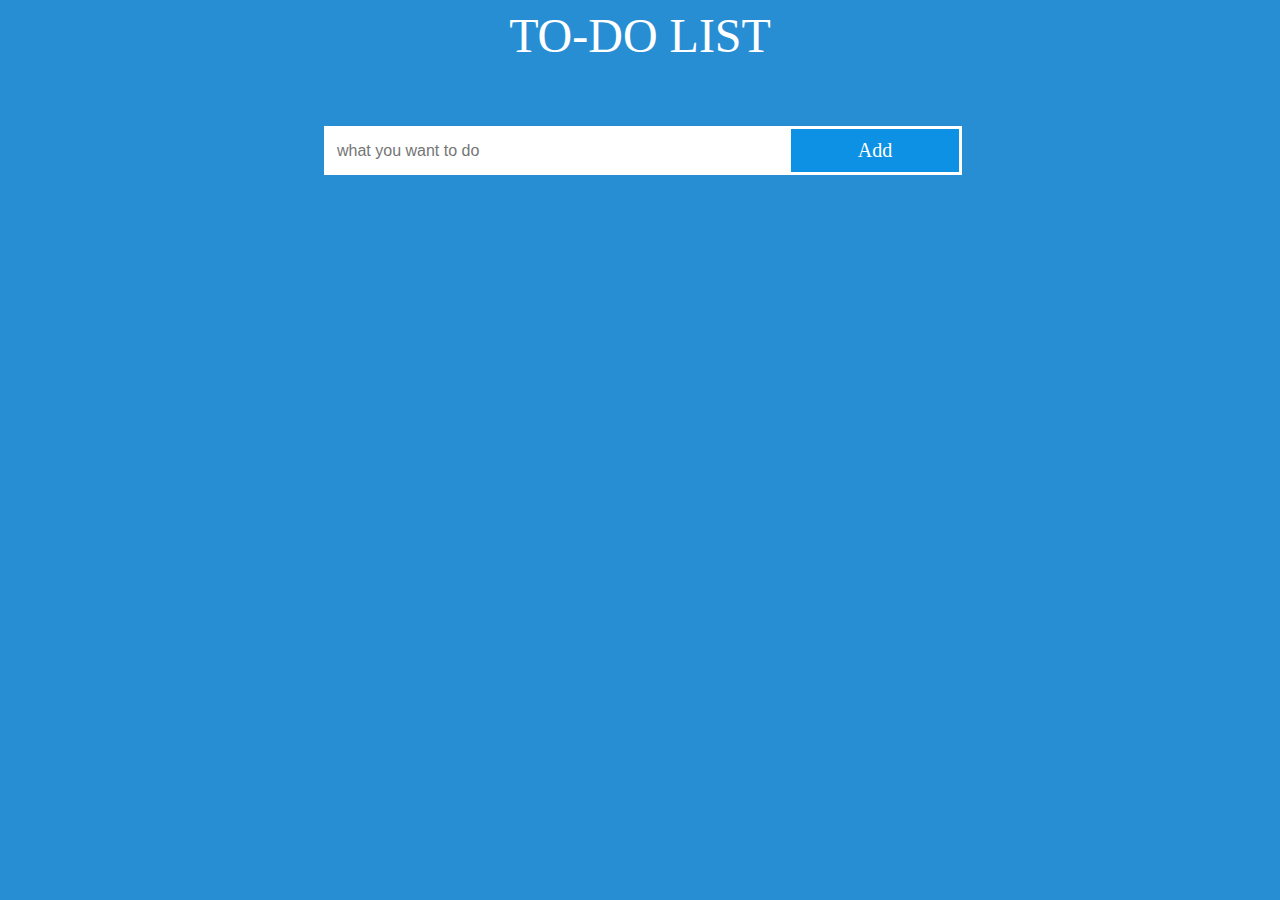
<file: index.html>
<!DOCTYPE html>
<html lang="en">
<head>
    <meta charset="UTF-8">
    <meta http-equiv="X-UA-Compatible" content="IE=edge">
    <meta name="viewport" content="width=device-width, initial-scale=1.0">
    <link href="style.css" rel="stylesheet"> 
    <title>TO-DO</title>
</head>
<body>
    <header>
        <div>
            TO-DO LIST
        </div>
    </header>
    <section class="add-area">
        <div>
            <form id="todoform">
                <input type="text" placeholder="what you want to do" id="myInput">
                <span onclick="newElement()" class="addBtn">Add</span>
            </form>
        </div>
    </section>
    <section>
    <div>
        <ul id="myUL">
        </ul>
    </div>
    </section>
 
</body>
<script src="index.js"></script>
</html>
</file>
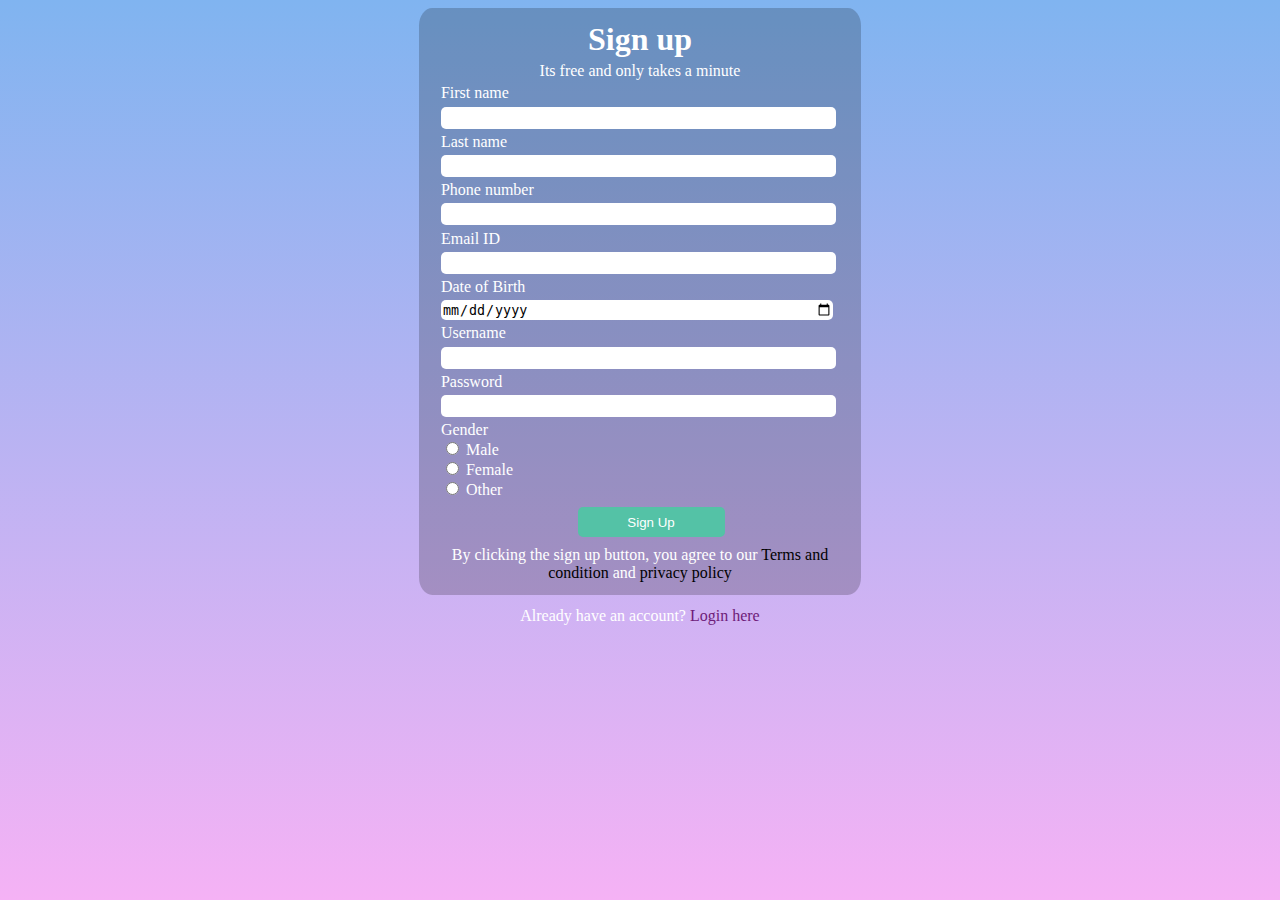
<file: Task 2/index.html>
<!DOCTYPE html>

<html id="full" lang="en">

<head>

    <meta charset="utf-8">

    <meta name="viewport" content="width=device-width, initial-scale=1">

    <title> Form </title>


</head>
<!-- CSS -->
<link rel="stylesheet" href="Form.css">

<body>
    <div class="container">
        <div class="new">
            <h1>Sign up</h1>
            <p id="top">Its free and only takes a minute</p>
        </div>
        <form>
            <label for="fname">First name</label><br>
            <input type="text" id="fname" name="fname" class="half"><br>

            <label for="lname">Last name</label><br>
            <input type="text" id="lname" name="lname" class="half"><br>

            <label for="num">Phone number</label><br>
            <input type="text" id="num" name="num" class="half"><br>

            <label for="email">Email ID</label><br>
            <input type="text" id="email" name="email" class="half"><br>

            <label for="birth">Date of Birth</label><br>
            <input type="date" id="birth" name="birth" class="half"><br>

            <label for="uname">Username</label><br>
            <input type="text" id="uname" name="uname" class="half"><br>

            <label for="pass">Password</label><br>
            <input type="password" id="pass" name="pass" class="half"><br> Gender
            <br>
            <input type="radio" id="male" name="gender" value="male">
            <label for="male" name="gender">Male</label><br>

            <input type="radio" id="female" name="gender" value="female">
            <label for="female">Female</label><br>

            <input type="radio" id="other" name="gender" value="other">
            <label for="other" name="gender">Other</label><br>

            <div id="final">
                <input type="submit" value="Sign Up" id="but">
            </div>
        </form>

        <p id="con">By clicking the sign up button, you agree to our <a href=""> Terms and condition</a> and <a href="">privacy policy</a></p>
    </div>
    <div id="last"> Already have an account? <a href="" id="login">Login here</a></div>

</body>

</html>
</file>
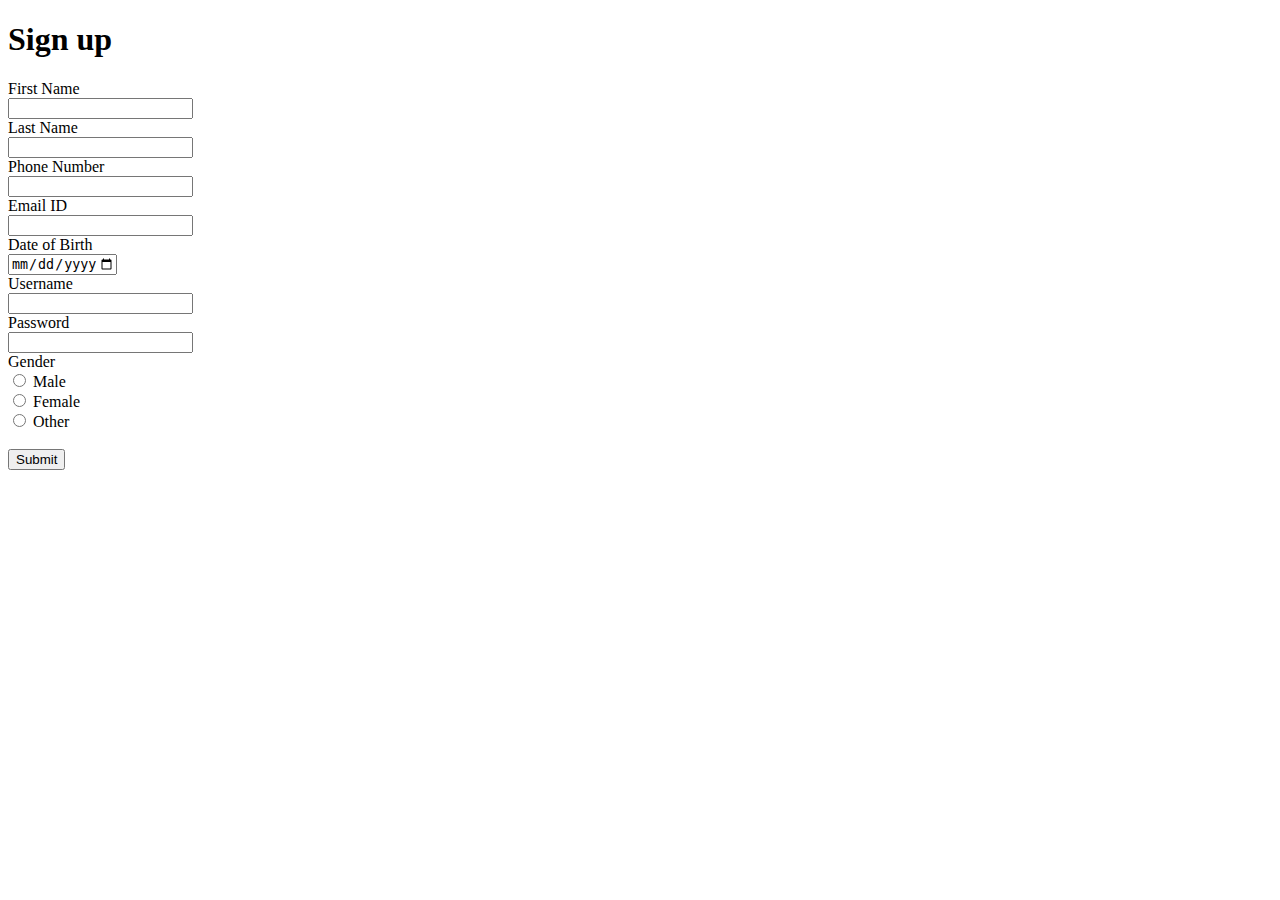
<file: TASK1/index.html>
<!DOCTYPE html>
<html lang="en">
<head>
    <meta charset="UTF-8">
    <meta http-equiv="X-UA-Compatible" content="IE=edge">
    <meta name="viewport" content="width=device-width, initial-scale=1.0">
    <title>IOSD 1</title>
</head>
<body>
    <h1><strong>Sign up</strong> </h1>
    <form>
        <label for="fname">First Name</label>
        <br>
        <input type="text" name="fname" id="fname">
        <br>
        <label for="lname">Last Name</label>
        <br>
        <input type="text" name="lname" id="lname">
        <br>
        <label for="phno">Phone Number</label>
        <br>
        <input type="number" name="phno" id="phno">
        <br>
        <label for="mailid">Email ID</label>
        <br>
        <input type="email" name="mailid" id="mailid">
        <br>
        <label for="dob">Date of Birth</label>
        <br>
        <input type="date" name="dob" id="dob" min='1899-01-01' max='2010-01-01'>
        <br>
        <label for="user">Username</label>
        <br>
        <input type="text" name="user" id="user">
        <br>
        <label for="pass">Password</label>
        <br>
        <input type="password" name="pass" id="pass">
        <br>
        <label for="gen">Gender</label>
        <br>
        <input type="radio" name="gender" id="male" value="male">
        <label for="male">Male</label>
        <br>
        <input type="radio" name="gender" id="female" value="female">
        <label for="female">Female</label>
        <br>
        <input type="radio" name="gender" id="other" value="other">
        <label for="other">Other</label>
        <br>
        <br>
        <input type="submit" value="Submit">
    </form>
</body>
</html>
</file>
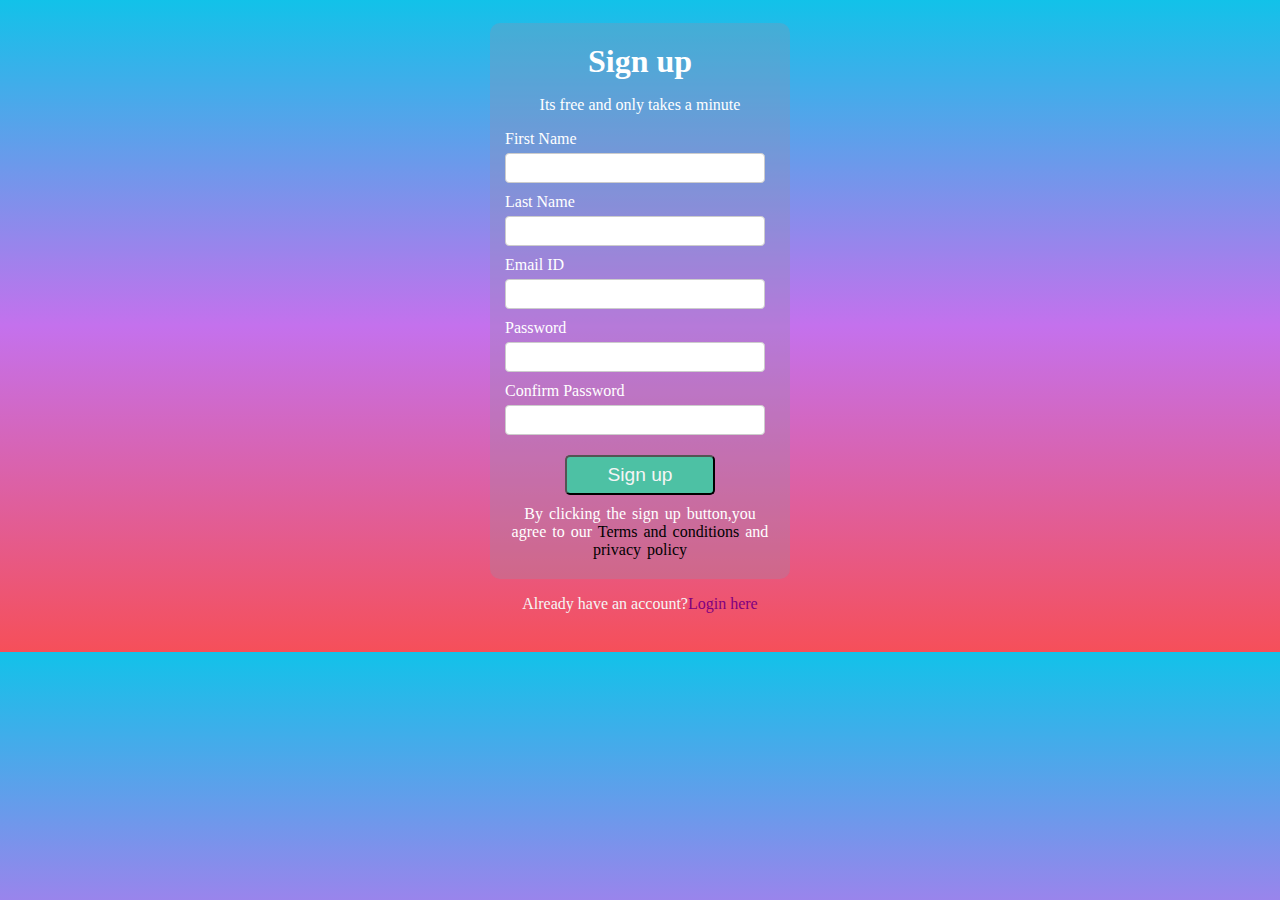
<file: TASK2/index.html>
<!DOCTYPE html>
<html lang="en">
  <head>
    <meta charset="UTF-8" />
    <meta http-equiv="X-UA-Compatible" content="IE=edge" />
    <meta name="viewport" content="width=device-width, initial-scale=1.0" />
    <link rel="stylesheet" href="hw1.css" />
    <title>IOSD 1</title>
  </head>
  <body>
    <div class="forms">
      <div class="box">
      <div class = "heading">
        <h1><strong>Sign up</strong></h1>
        <p>Its free and only takes a minute</p>
      </div>
      <form>
        <label for="fname">First Name</label>
        <br />
        <input type="text" name="fname" id="fname" />
        <br />
        <label for="lname">Last Name</label>
        <br />
        <input type="text" name="lname" id="lname" />
        <br />
        <label for="mailid">Email ID</label>
        <br />
        <input type="email" name="mailid" id="mailid" />
        <br />
        <label for="pass">Password</label>
        <br />
        <input type="password" name="pass" id="pass" />
        <br />
        <label for="pass">Confirm Password</label>
        <br />
        <input type="password" name="pass" id="confpass" />
        <br />
        <div class = "submitbut">
        <input type="submit" value="Sign up" id="submit"/>
      </div>
      </form>
      <p class="tnc">
        By clicking the sign up button,you agree to our
        <span>Terms and conditions</span> and <span>privacy policy</span>
      </p>
      </div>
      <div class ="end">
      <p>Already have an account?<span class="login">Login here</span></p>
    </div>
    </div>
  </body>
</html>
</file>
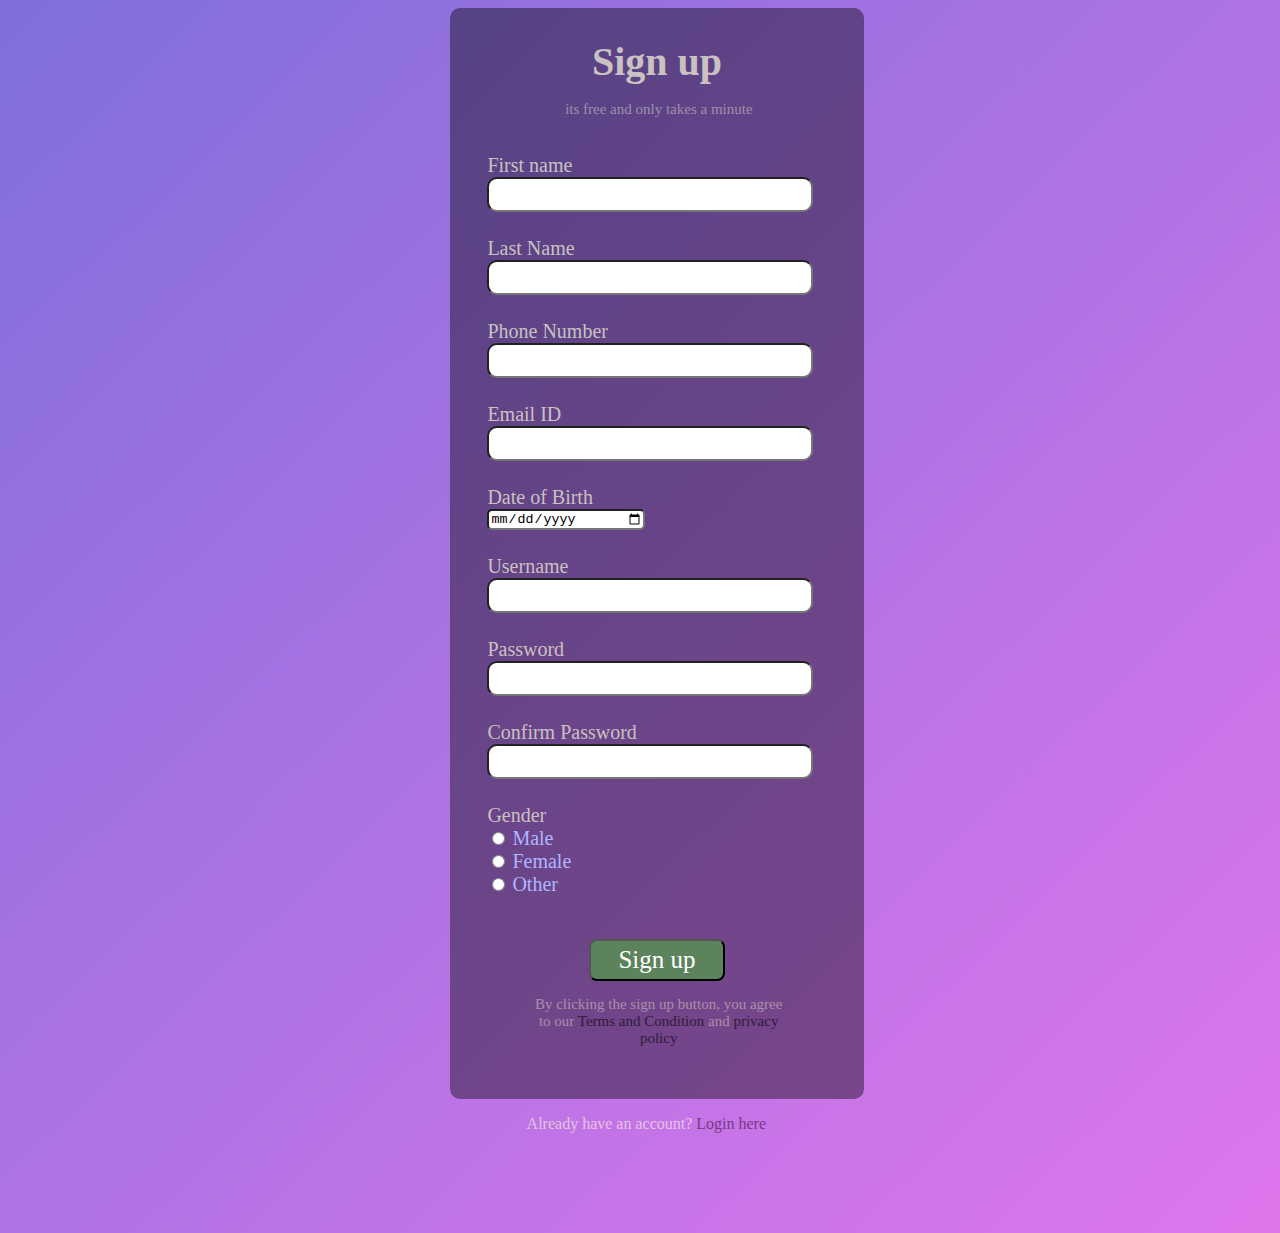
<file: IOSD Web Task-1.html>
<!DOCTYPE html>
<html lang="en">
<head>
    <meta charset="UTF-8">
    <meta http-equiv="X-UA-Compatible" content="IE=edge">
    <meta name="viewport" content="width=device-width, initial-scale=1.0">
    <title>IOSD Web Task-1</title>
    <link rel="stylesheet" href="IOSD Web Task-2.css">
</head>
<body>
    <div id="main-frame">
        <div class="full-form">
            <div class="h1p">
                <h1>Sign up</h1>
                <p>its free and only takes a minute</p>
            </div>
            <form class="my-form" action="process.php" method="POST">
                <div class="form-group">
                    <label>First name</label>
                    <br>
                    <input type="text" name="first name">
                </div>
                <br>
                <div class="form-group">
                    <label>Last Name</label>
                    <br>
                    <input type="text" name="last name">
                </div>
                <br>
                <div class="form-group">
                    <label>Phone Number</label>
                    <br>
                    <input type="numeric" name="phonenumber">
                </div>
                <br>
                <div class="form-group">
                    <label>Email ID</label>
                    <br>
                    <input type="email">
                </div>
                <br>
                <div class="form-group">
                    <label>Date of Birth</label>
                    <br>
                    <input type="date" name="birthday">
                </div>
                <br>
                <div class="form-group">
                    <label>Username</label>
                    <br>
                    <input type="text" name="username">
                </div>
                <br>
                <div class="form-group">
                    <label>Password</label>
                    <br>
                    <input type="password">
                </div>
                <br>
                <div class="form-group">
                    <label> Confirm Password</label>
                    <br>
                    <input type="password">
                </div>
                <br>
                <div class="form-group">
                    <label>Gender</label>
                    <br>
                    <input type="radio" name="btn">
                    <label class="r">Male</label>
                    <br>
                    <input type="radio" name="btn">
                    <label class="r">Female</label>
                    <br>
                    <input type="radio" name="btn">
                    <label class="r">Other</label>
                </div>
                <br>
                <br>
                <input type="submit" name="submit" value="Sign up">
                <br>
                <p>By clicking the sign up button, you agree to our <span>Terms and Condition</span> and <span>privacy policy</span></p>

            </form>
        </div>
        <p class="pl">Already have an account? <span><a href="#">Login here</a></span></p>
    </div>
    
</body>
</html></html>
</file>
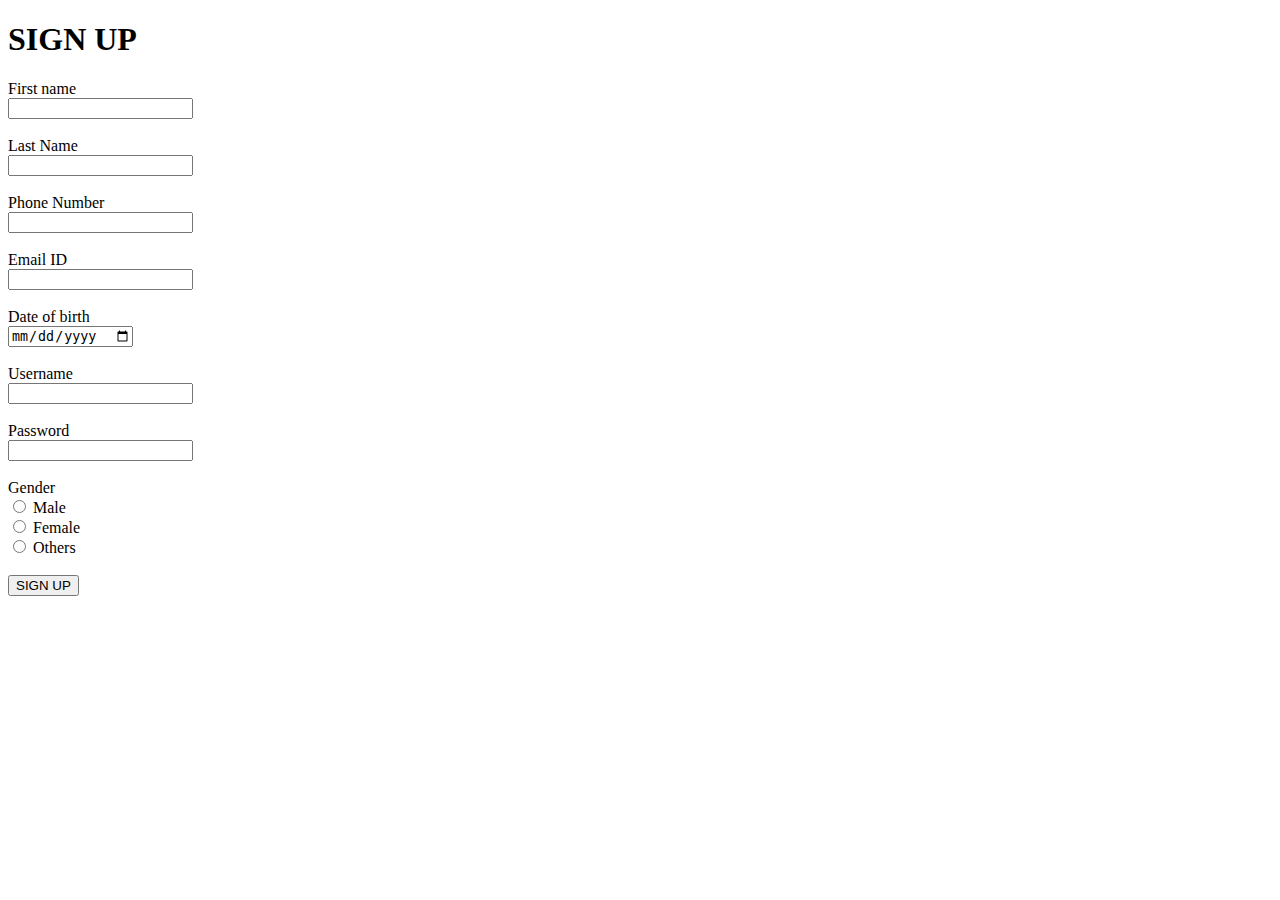
<file: TASK-1.html>
<!DOCTYPE html>
<html>
    <head>
        <title>SIGN UP</title>
    </head>
    <BODy>
        <h1>SIGN UP</h1>
        <form action="submit">
            First name  <BR>
                <input type="text" name="Name" size="20">
              <br><br>
             
             Last Name <BR>
             <input type="text" name="Name" size="20">
            
             <br><br>
             
             Phone Number <BR>
             <input type="text" name="Name" size="20">
             <br><br>
             
             Email ID <BR>
             <input type="text" name="Name" size="20">
             <br><br>
             
             Date of birth<br>
             <input type="date" size="20"><br><br>
             Username<br>
             <input type="text" name="Name" size="20">
             <br><br>
             Password<br>
             <input type="text" name="Name" size="20">
             <br><br>
             
             Gender<br>
             <input type ="radio" name="gender" value="Male">
             <label for="Male">Male</label><br>
             <input type ="radio" name="gender" value="Female">
             <label for="Female">Female</label><br>
             <input type ="radio" name="gender" value="Other">
             <label for="Others">Others</label><br><br>
             <button type="submit">SIGN UP</button>
             
             
                
             
        </form>
    </BODy>
</html>
</file>
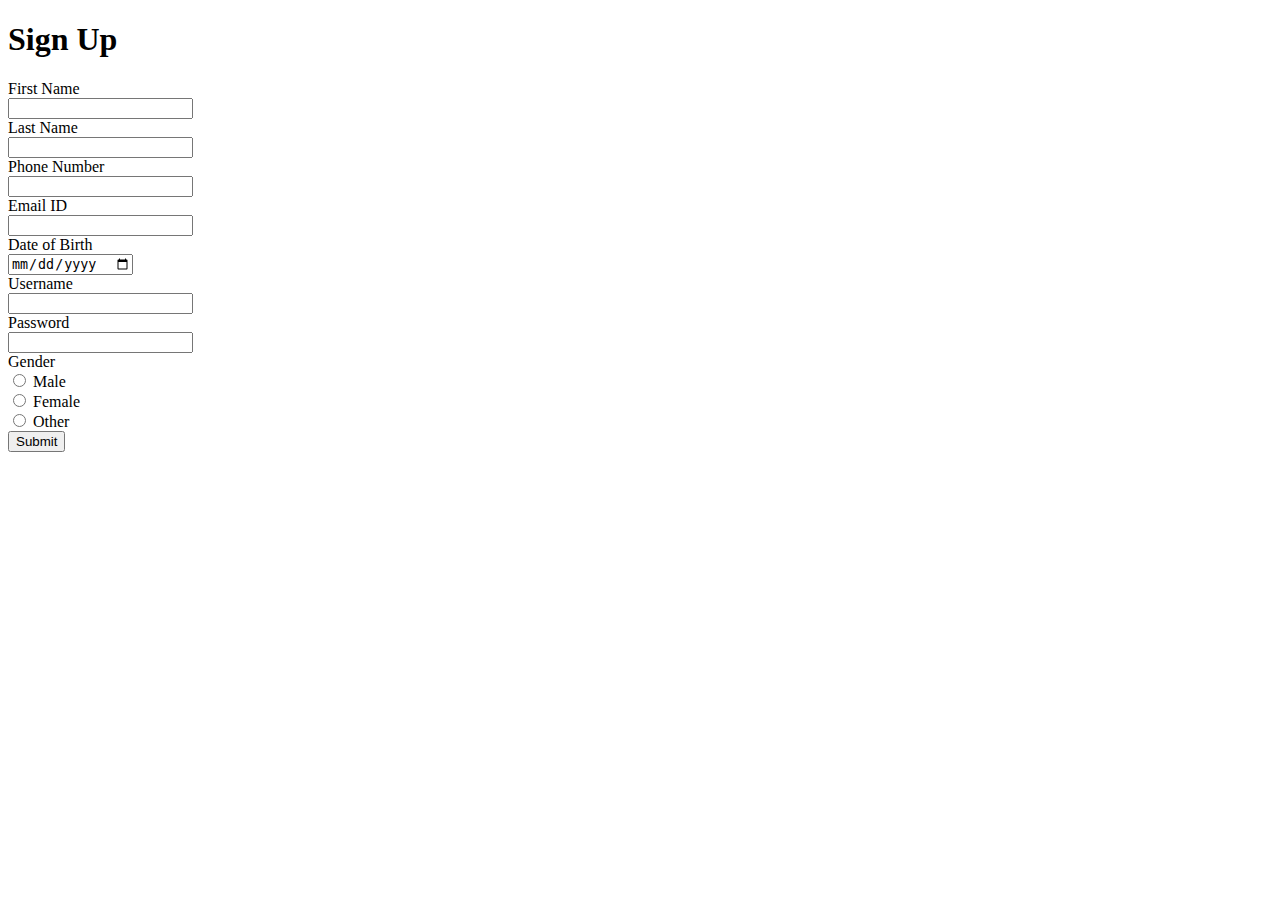
<file: week1.html>
<!DOCTYPE html>
<html lang="en">
<head>
    <meta charset="UTF-8">
    <meta http-equiv="X-UA-Compatible" content="IE=edge">
    <meta name="viewport" content="width=device-width, initial-scale=1.0">
    <title>Document</title>
    </head>
<body>
    <h1>Sign Up</h1>
    
    <form action="Post">
        <label for="fname">First Name</label><br>
        <input type="text" id="fname" name="fname"><br>
        <label for="lname">Last Name</label><br>
        <input type="text" id="lname" name="lname"><br>
        <label for="num">Phone Number</label><br>
        <input type="text" id="num" name="num"><br>
        <label for="email">Email ID</label><br>
        <input type="email" id="email" name="email"><br>
        <label for="dob">Date of Birth</label><br>
        <input type="date" id="dob" name="dob"><br>
        <label for="uname">Username</label><br>
        <input type="text" id="uname" name="uname"><br>
        <label for="pwd">Password</label><br>
        <input type="password" id="pwd" name="pwd"><br>
        <label>Gender</label><br>
        <input type="radio" name="gender" value="male" id="male">
        <label for="male">Male</label><br>
        <input type="radio" name="gender" value="female" id="female">
        <label for="female">Female</label><br>
        <input type="radio" name="gender" value="other" id="other">
        <label for="other">Other</label><br>
        <input type="submit" name="submit" id="submit" value="Submit">      
    </form>
    
</body>
</html>
</file>
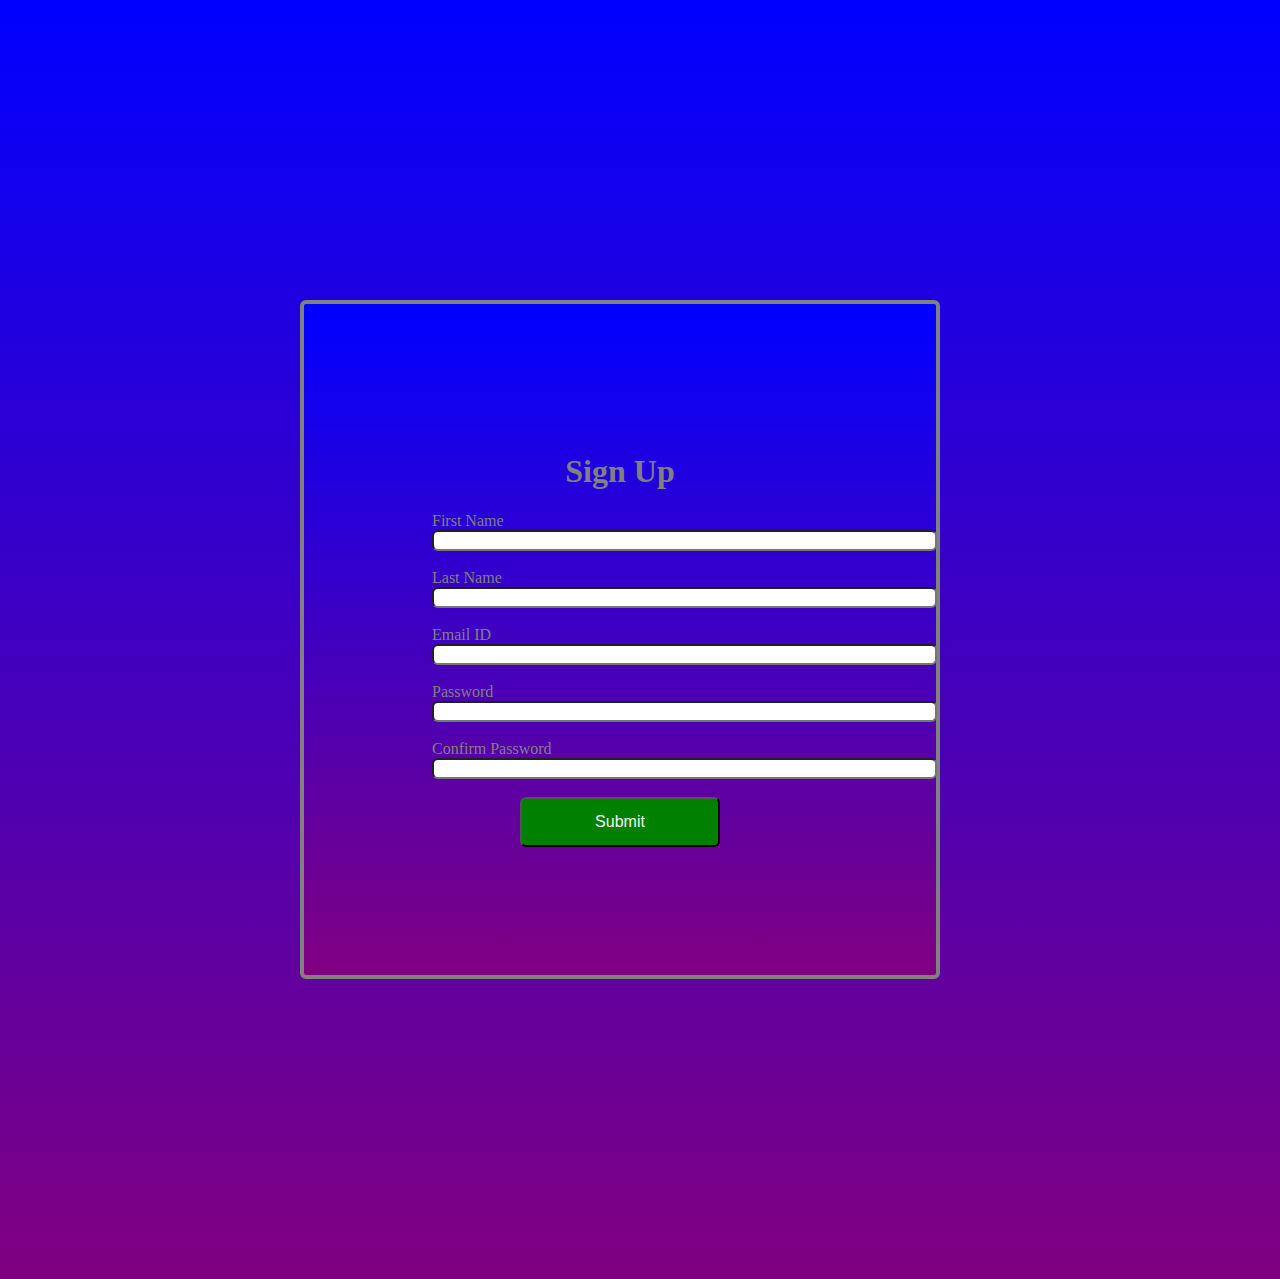
<file: Task 2/week1.html>
<!DOCTYPE html>
<html lang="en">
<head>
    
    <meta charset="UTF-8">
    <meta http-equiv="X-UA-Compatible" content="IE=edge">
    <meta name="viewport" content="width=device-width, initial-scale=1.0">
    <title>Document</title>
    <link rel="stylesheet" href="style.css">
    </head>
<body>
    <div class="container">
    <div class="forms">
        <h1>Sign Up</h1>
    
    <form action="Post">
        <label for="fname">First Name</label><br>
        <input type="text" id="fname" name="fname" size = "60"><br><br>
        <label for="lname">Last Name</label><br>
        <input type="text" id="lname" name="lname" size = "60"><br><br>
        <label for="email">Email ID</label><br>
        <input type="email" id="email" name="email" size = "60"><br><br>
        
        <label for="uname">Password</label><br>
        <input type="password" id="uname" name="uname" size = "60"><br><br>
        <label for="pwd">Confirm Password</label><br>
        <input type="password" id="pwd" name="pwd" size = "60"><br><br>
        
        <div class = "button"><input type="button" value="Submit"> </div>     
    </form>
    </div>
    </div>
    
</body>
</html>
</file>
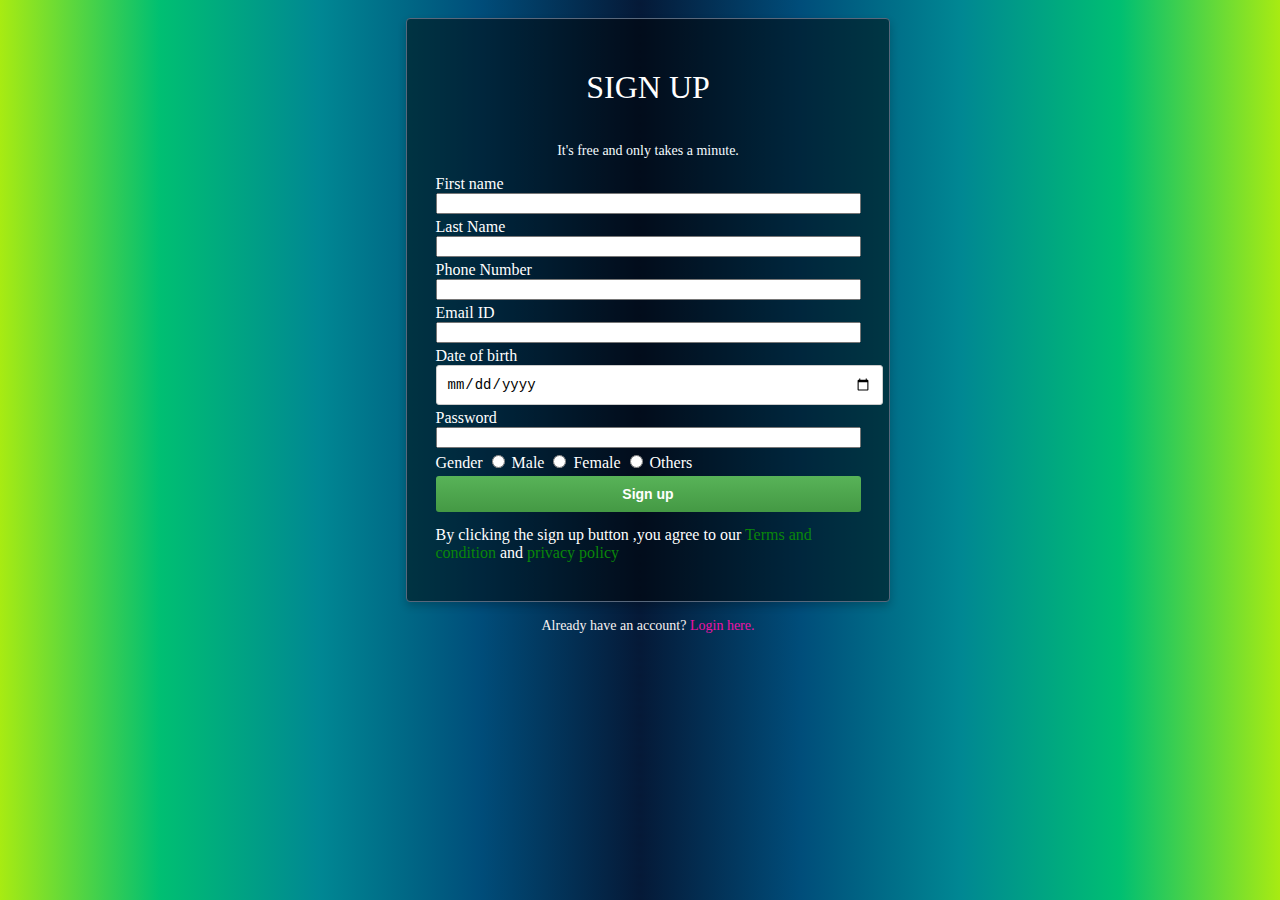
<file: TASK-2/TASK-2.html>
<!DOCTYPE html>
<html>
    <head> 
        <title>
            SIGN UP FORM 
        </title>
        <link rel="stylesheet" type ="text/css" href="style.css">
    </head>
    <body>
        <div class="center" >
            <table>
                <tr>
                    <td style="width: 60px;">
                        <h1> SIGN UP </h1>
                    </td>
                
                </tr>
                <tr>
            <td colspan="3"><p>  It's free and only takes a minute.</p></td>
            </tr>
           <tr><td colspan="3">       
           First name  
            <input type="text" name="Name" size="50">
        </td>  
         <tr><td colspan="3"> 
         Last Name 
         <input type="text" name="Name" size="50">
         </td></tr>
         
         <tr><td colspan="3"> 
         Phone Number 
         <input type="text" name="Name" size="50"></td></tr>
         
         <tr><td colspan="3"> 
         Email ID 
         <input type="text" name="Name" size="50"></td></tr>
         
         <tr><td colspan="3"> 
         Date of birth
         <input type="date"></td></tr>
         <tr><td colspan="3"> 
         
         Password
         <input type="text" name="Name" size="50"></td></tr>
         
         <tr><td colspan="3"> 
         Gender
         <input type ="radio" name="gender" value="Male">
         <label for="Male">Male</label>
         <input type ="radio" name="gender" value="Female">
         <label for="Female">Female</label>
         <input type ="radio" name="gender" value="Other">
         <label for="Others">Others</label>
         </td></tr>
         <tr><td colspan="3" > 
            <input type="submit" value="Sign up" ></td></tr> </div>
         <tr><td colspan="3"> 
         <div class="text">By clicking the sign up button ,you agree to our <a href="##">Terms and condition</a> and <a href="example">privacy policy</a> 
        </td></tr>
        </table>

         <footer>
         <p> Already have an account? <a href="#">Login here.</a> </p></footer></div>



         
        
    </body>
</html>
</file>
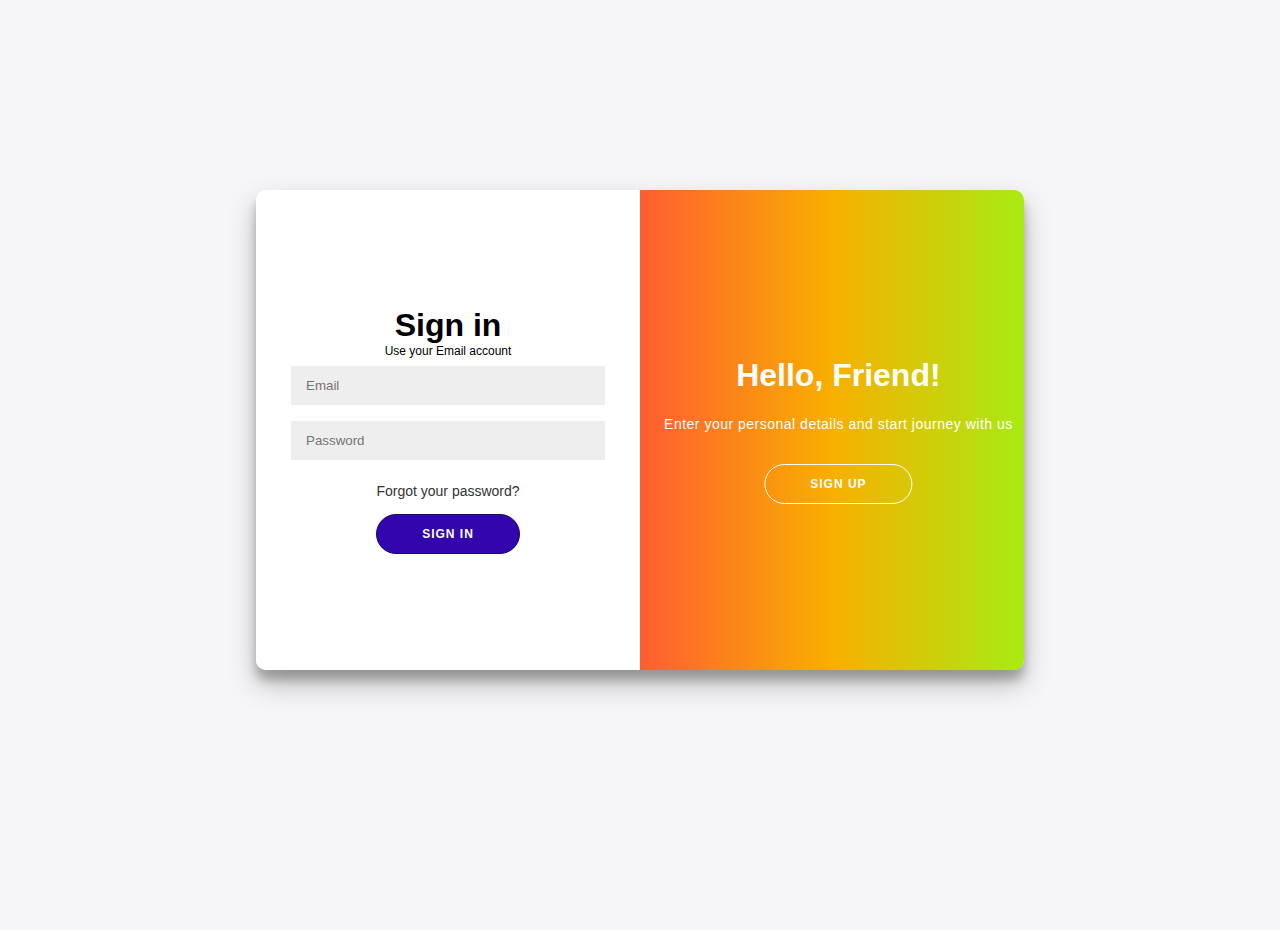
<file: TASK-3/task-3.html>
<!DOCTYPE html>
<html>
    <head>
    <title>
SLIDING SIGN UP FORM
    </title>
    <link rel="stylesheet" type ="text/css" href="style1.css">
    
</head>
<body>
    <div class="container" id="container">
    <div class="form-container sign-up-container">
        <form action="#">
            <h1>Create Account</h1>
           
            <span> Use Email for registration</span>
            <input type="text" placeholder="Name" />
            <input type="email" placeholder="Email" />
            <input type="password" placeholder="Password" />
            <button>Sign Up</button>
        </form>
    </div>
    <div class="form-container sign-in-container">
        <form action="#">
            <h1>Sign in</h1>
            <span> Use your Email account</span>
            <input type="email" placeholder="Email" />
            <input type="password" placeholder="Password" />
            <a href="#">Forgot your password?</a>
            <button>Sign In</button>
        </form>
    </div>
    <div class="overlay-container">
        <div class="overlay">
            <div class="overlay-panel overlay-left">
                <h1>Welcome Back!</h1>
                <p>
                     Please login with your personal info
                </p>
                <button class="sign" id="signIn">Sign In</button>
            </div>
            <div class="overlay-panel overlay-right">
                <h1>Hello, Friend!</h1>
                <p>Enter your personal details and start journey with us</p>
                <button class="sign" id="signUp">Sign Up</button>
            </div>
        </div>
    </div>
    </div>
    <script src="javascript1.js"></script>
</body>
</html>
</file>
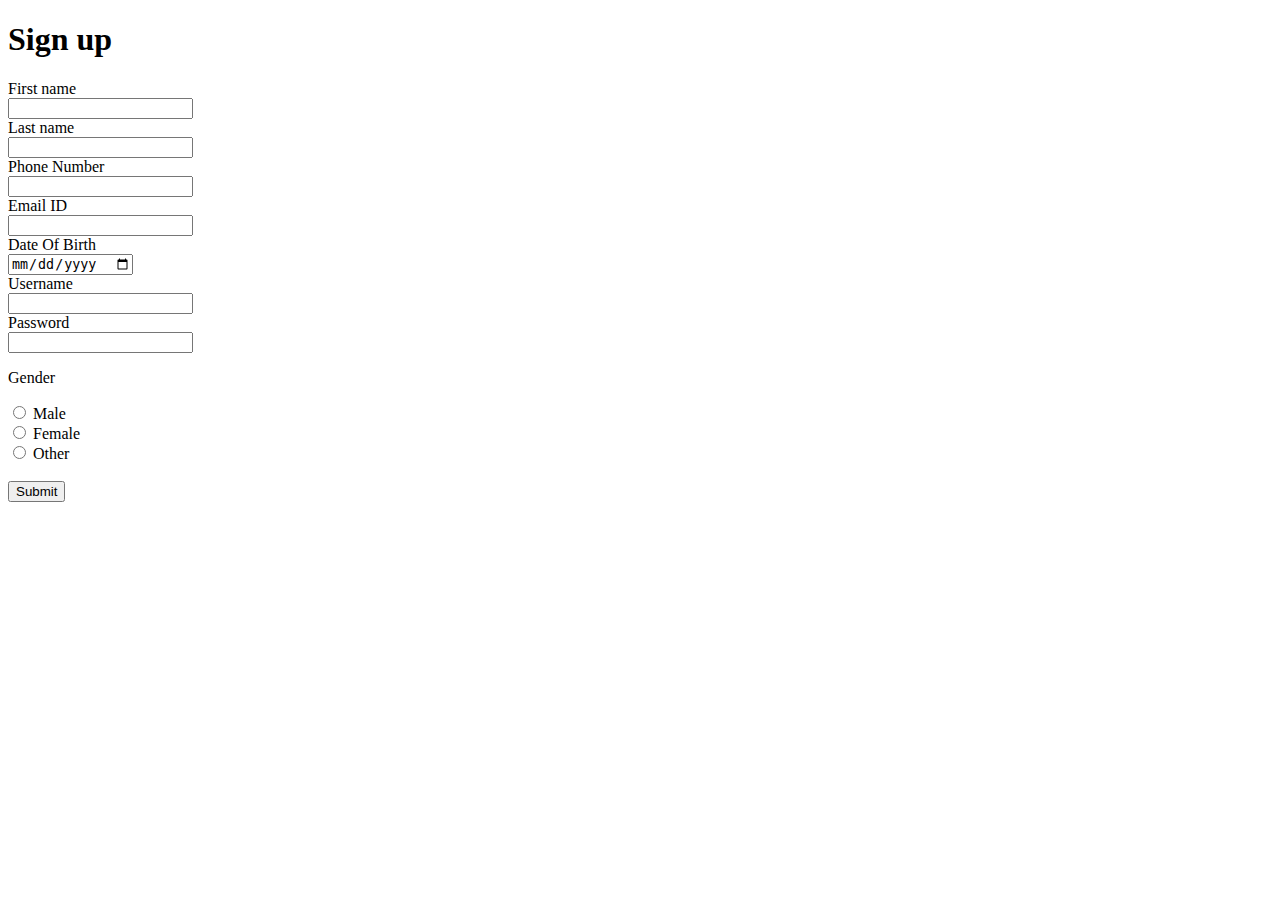
<file: Task1/task1.html>
<!DOCTYPE html>
<html lang="en">
<head>
    <meta charset="UTF-8">
    <meta http-equiv="X-UA-Compatible" content="IE=edge">
    <meta name="viewport" content="width=device-width, initial-scale=1.0">
    <title>Document</title>
</head>
<body>
    <h1>Sign up</h1>
    <form>
        <label for="fname">First name</label><br>
        <input type="text" id="fname" name="fname"><br>

        <label for="lname">Last name</label><br>
        <input type="text" id="lname" name="lname"><br>

        <label for="pnum">Phone Number</label><br>
        <input type="number" name="pnum" id="pnum"><br>

        <label for="email">Email ID</label><br>
        <input type="email" name="email" id="email"><br>

        <label for="dob">Date Of Birth</label><br>
        <input type="date" name="dob" id="dob"><br>

        <label for="username">Username</label><br>
        <input type="text" name="username" id="username"><br>

        <label for="pass">Password</label><br>
        <input type="password" name="pass" id="pass"><br>

        <p>Gender</p>

        <input type="radio" name="male" id="male">
        <label for="maler">Male</label><br>

        <input type="radio" name="female" id="female">
        <label for="femaler">Female</label><br>

        <input type="radio" name="other" id="other">
        <label for="other">Other</label><br><br>

        <input type="submit" value="Submit">

    </form>
</body>
</html>
</file>
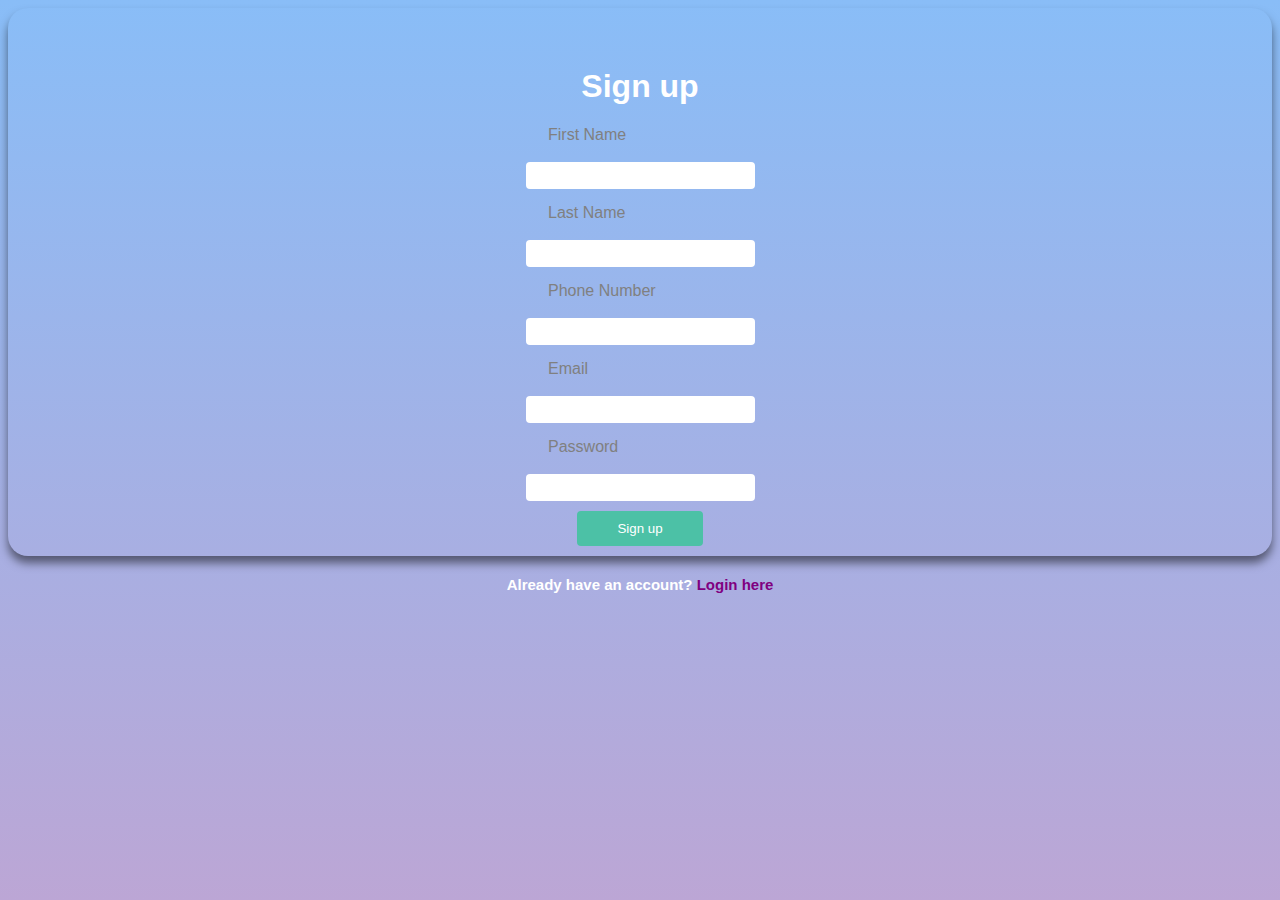
<file: Task2/task2.html>
<!DOCTYPE html>
<html lang="en">
<head>

    <meta charset="UTF-8">
    <meta http-equiv="X-UA-Compatible" content="IE=edge">
    <meta name="viewport" content="width=device-width, initial-scale=1.0">
    <title>Task 2</title>
    <!-- <link rel="preconnect" href="https://fonts.googleapis.com">
    <link rel="preconnect" href="https://fonts.gstatic.com" crossorigin>
    <link href="https://fonts.googleapis.com/css2?family=Rubik:ital,wght@0,400;0,500;0,700;1,400&display=swap" rel="stylesheet"> -->
    <!-- <link rel="stylesheets" type="text/css" href="./styles.css"> -->
    <link rel="stylesheet" href="styles.css">

</head>
<body>
    <div>
    <h1  class="signup"> Sign up </h1>
    <form>

        <label class="label" for="fname">First Name</label><br>
        <input class='input' type="text" id="fname" name="fname"><br>
            
        
        
        
        <label class="label" for="lname">Last Name</label><br>
        <input class='input' type="text" id="lname" name="lname"><br>
        

        
        <label class="label" for="pnum">Phone Number</label><br>
        <input class='input' type="number" name="pnum" id="pnum"><br>
       

        
        <label class="label" for="email">Email</label><br>
        <input class='input' type="email" name="email" id="email"><br>
        

        
        <label class="label" for="pass">Password</label><br>
        <input class='input' type="password" name="pass" id="pass"><br>
        





        <input class="submit" type="submit" value="Sign up">

    </form>
    </div>
    

    <footer class='footer'>Already have an account?
        <a href="login" >Login here </a> </footer>
    
</body>
</html>
</file>
<file: style.css>
body{
  background-color: rgb(39, 142, 211);
}

header{
    font-family: 'Times New Roman', Times, serif;
    color: white;
    text-align: center;
    font-size: 3em;
}

#todoform{
  width: 50%;
  margin-left: 25%;
  margin-top: 5%;
  display: flex;
  background-color: white;
  padding: 3px;
}

ul{
  margin-left: 25%;
  margin-right: 25%;
  margin-top: 5%;
  padding: 3px;
}

ul li {
  cursor: pointer;
  padding: 12px;
  background: white;
  font-size: 18px;
  transition: 0.2s;
  list-style: none;
  border-bottom: 1px solid  black;
}
  
input {
  margin: 0;
  border: none;
  border-radius: 0;
  width: 75%;
  padding: 10px;
  float: left;
  font-size: 16px;
}
  
.addBtn {
  padding: 10px;
  width: 25%;
  background: rgb(13, 145, 228);
  color:white;
  float: left;
  text-align: center;
  font-size: 20px;
  cursor: pointer;
  transition: 0.3s;
  border-radius: 0;
}
  

.Delete-btn{
  float: right;
  list-style-image: none;
  background-color: white;
  border: 0px ;
}
.complete-btn{
  float: right;
  background-color: white;
  border: 0px ;
}

.completed{
  text-decoration: line-through;
}
</file>
<file: Task 2/Form.css>
html {
    position: relative;
    height: 100%;
    width: 100%;
}

body {
    display: block;
    background: linear-gradient(rgb(128, 180, 240), rgb(245, 178, 245));
    color: white;
    max-height: 100%;
}

form {
    padding-left: 5%;
}

a {
    text-decoration: none;
    color: black;
}

h1 {
    margin-top: 0%;
    margin-bottom: 0%;
}

.container {
    position: relative;
    padding-top: 1%;
    padding-bottom: 1%;
    border-radius: 3%;
    width: 35%;
    margin: auto;
    background: rgba(0, 0, 0, 0.2);
    max-height: 100%;
    min-width: 150px;
}

.new {
    text-align: center;
}

.half {
    width: 93%;
    margin: auto;
    height: 20px;
    margin-top: 1%;
    margin-bottom: 1%;
    border: none;
    border-radius: 5px;
}

#final {
    text-align: center;
}

#but {
    background-color: rgb(84, 194, 166);
    color: white;
    border: none;
    border-radius: 5px;
    width: 35%;
    height: 30px;
    margin-top: 2%;
    margin-bottom: 2%;
    cursor: pointer;
}

#top {
    margin-top: 1%;
    margin-bottom: 1%;
}

#con {
    padding-left: 5%;
    padding-right: 5%;
    text-align: center;
    margin-bottom: 0%;
    margin-top: 0%;
}

#last {
    text-align: center;
    margin-top: 1%;
}

#login {
    color: rgb(110, 27, 121);
}
</file>
<file: TASK2/hw1.css>
body {
  background-color: #f8ceec;
  display: flex;
  align-items: center;
  justify-content: center;
  background-image: linear-gradient(#12c2e9, #c471ed, #f64f59);
}
.forms {
  width: 300px;
  display: flex;
  flex-direction: column;
  align-content: center;
  padding: 5px;
  margin: 10px;
}
form {
  margin: 5px;
}
.box {
  background-color: rgba(148, 143, 171, 0.3);
  border-radius: 10px;
  padding: 10px;
  color: white;
}
.heading {
  text-align: center;
}
h1 {
  margin: 10px 10px 5px 10px;
}
h1 p {
  margin-top: 0;
}
#fname,
#lname,
#mailid,
#pass,
#confpass {
  margin: 5px;
  margin-left: 0;
  border-radius: 2px;
  border: 1px solid #ccc;
  border-radius: 4px;
  box-sizing: border-box;
  width: 260px;
  height: 30px;
  margin-bottom: 10px;
}

#submit {
  background-color: #4dc1a4;
  width: 150px;
  height: 40px;
  text-align: center;
  color: whitesmoke;
  border-radius: 5px;
  margin-top: 10px;
  font-size: larger;
}
.submitbut {
  display: flex;
  justify-content: center;
}
.tnc {
  padding: 5px;
  margin: 5px;
  text-align: center;
  word-spacing: 2px;
}
span {
  color: black;
}
.end {
  display: flex;
  text-align: center;
  justify-content: center;
}
.end p {
  color: whitesmoke;
}
.login {
  color: purple;
  text-align: center;
}
</file>
<file: IOSD Web Task-2.css>
body{
    background-image: linear-gradient(to bottom right, rgb(127, 111, 219), rgb(223, 118, 236));
    background-size: cover;
    margin-bottom: 500px;
    font-family: 'Brush Script MT', cursive;
    color: rgb(202, 193, 193);
    margin-bottom: 100px;
}


.full-form{
   text-align: center;
   background-color: rgb(0, 0, 0,0.4);
   width: 30%;
   margin-left: 35%;
   border-radius: 10px;
   padding: 17px;
    
}

.full-form h1{
    font-size: 40px;
}

.full-form p{
    font-size: 15px;
}

.h1p{
    line-height: 20px;
}


.my-form{
    padding: 20px;
}

.my-form .form-group{
    padding-bottom: 7px;
    text-align: left;
}

.form-group label{
    font-size: 20px;
}


.my-form input[type="text"], .my-form input[type="password"], .my-form textarea{
    padding: 8px;
    width: 90%;
    border-radius: 10px;
}

.my-form input[type="numeric"], .my-form input[type="email"]{
    padding: 8px;
    width: 90%;
    border-radius: 10px;
}

.my-form input[type="date"]{
    width: 45%;
    border-radius: 5px;
}

.full-form input[type="submit"]{
    background-color: rgb(92, 131, 92);
    width: 40%;
    color: rgb(255, 255, 255);
    padding-top: 1.5%;
    padding-bottom: 1.5%;
    border-radius: 8px;
    font-size: 25px;
    font-family: 'Brush Script MT', cursive;
}

.full-form input[type="submit"]:hover{
    color: lavenderblush;
}

.r{
    color: rgb(174, 182, 255);
}

p{
    margin-left: 13%;
    width: 75%;
    opacity: 0.6;
}

span{
    color: black;
}

.pl{
    text-align: center;
    color: cornsilk;;
}

.pl a{
    color: rgb(63, 18, 63);
    text-decoration: none;
}

.pl a:hover{
    color: rgb(190, 225, 226);
}
</file>
<file: Task 2/style.css>
body{
    margin:0;
    padding: 0;
    background-image: linear-gradient(to top,purple,blue);
    clear: both;
}

.container{
    width: 50%;
    height: auto;
    padding: 10%;
    margin: 300px;
    box-sizing: border-box;
    border: 4px solid grey;
    border-radius: 6px;
    background-image: linear-gradient(to top,purple,blue);
    color: grey;

}
.container h1{
    text-align: center;
}
input{
    border-radius: 6px;
}
.button{
    text-align: center;
    
}
input[type=button]{
    background-color: green;
    color: whitesmoke;
    font-size: medium;
    width: 200px;
    height: 50px;
    
}
</file>
<file: TASK-2/style.css>
body {

	background-image: radial-gradient(circle, #051937, #004d7a, #008793, #00bf72, #a8eb12);
	font-family: 'Segoe UI' ;
	color: #ffffff;
	

	
	}
	.center {
		display: table;
		width: 100%;
		position: absolute;
		


	
}
table {

	width: 100%;
	margin:  auto;
	padding: 2%;
 border-radius: 4px;
	background-color:rgba(0, 0, 0, 0.5);
	min-height:  360px;
	max-width:  420px;
	box-shadow: 0 4px 8px 0 rgba(0, 0, 0, 0.2);
	border: 1px solid #58677B;
}

footer {
	margin-top: 16px;
}
footer>p {
	color: #f7f1f1;
}
footer>p>a {
	color: #f011a6;
	text-decoration:none;
}
input [type=text],[type=submit], [type=date]  
{
	width: 100% ;	
	border: 1px solid #cccccc ;
	border-radius: 3px ;
	outline: black ;
	font-size: 14px ;
	padding: 10px;	
}


 p {
        text-align: center;
        font-size: 14px;
        color: #f4fbff;
        margin: 12px 0;
    }
    h1 {
        text-align: center;
        font-weight: 500;
        color: #ffffff;
        text-align: 31px;
    }

div {
	margin:10px 0;
}
a {
	color: #0a860a;
	text-decoration: none;
	text-align: center;
}
input[type=submit] {
	background-color: #235a23;
	background: linear-gradient(to bottom, #58b358 0%, #449944 100%);
	color: #ffffff;
	font-weight: 600;
	border: none;
}
</file>
<file: TASK-3/style1.css>
body {
	background: #f6f5f7;
	display: flex;
	justify-content: center;
	align-items: center;
	flex-direction: column;
	font-family: sans-serif;
	height: 100vh;
	margin: -20px 0 50px;
}

 
 h1 {
    font-weight: bold;
    margin: 0;
}

p {
    font-size: 14px;
    font-weight: 100;
    line-height: 20px;
    letter-spacing: 0.5px;
    margin: 20px 0 30px;
    align-items: center;
}

span {
    font-size: 12px;
}

a {
    color: #333;
    font-size: 14px;
    text-decoration: none;
    margin: 15px 0;
}

button {
    border-radius: 20px;
    border: 1px solid #100972;
    background-color: #3205ad;
    color: #ffffff;
    font-size: 12px;
    font-weight: bold;
    padding: 12px 45px;
    letter-spacing: 1px;
    text-transform: uppercase;
    transition: transform 80ms ease-in;
}

button:active {
    transform: scale(0.95);
}

button:focus {
    outline: none;
}

button.sign {
    background-color: transparent;
    border-color: #ffffff;
}

form {
    background-color: #ffffff;
    display: flex;
    align-items: center;
    justify-content: center;
    flex-direction: column;
    padding: 0 50px;
    height: 100%;
    text-align: center;
}

input {
    background-color: #eee;
    border: none;
    padding: 12px 15px;
    margin: 8px 0;
    width: 100%;
}

.container {
	background-color: #fff;
	border-radius: 10px;
  	box-shadow: 0 14px 28px rgba(0,0,0,0.25), 
			0 10px 10px rgba(0,0,0,0.22);
	position: relative;
	overflow: hidden;
	width: 768px;
	max-width: 100%;
	min-height: 480px;
}
.form-container {
	position: absolute;
	top: 0;
	height: 100%;
	transition: all 0.6s ease-in-out;
}

.sign-in-container {
	left: 0;
	width: 50%;
	z-index: 2;
}



.sign-up-container {
	left: 0;
	width: 50%;
	opacity: 0;
	z-index: 1;
}


.overlay-container {
	position: absolute;
	top: 0;
	left: 50%;
	width: 50%;
	height: 100%;
	overflow: hidden;
	transition: transform 0.6s ease-in-out;
	z-index: 100;
}



.overlay {
	background: #FF416C;
	background: linear-gradient(to right, #bb22ce, #ff0084, #ff5d31, #f8af00, #a8eb12);
	
	background-repeat: no-repeat;
	background-size: cover;
	background-position: 0 0;
	color: #FFFFFF;
	position: relative;
	left: -100%;
	height: 100%;
	width: 200%;
  	transform: translateX(0);
	transition: transform 0.6s ease-in-out;
}


.overlay-panel {
	position:fixed;
	display: flex;
	align-items: center;
	justify-content: center;
	flex-direction: column;
	padding: 0 40px;
	text-align: justify;
	top: 0;
	height: 100%;
	width: 50%;
	transform: translateX(-20%);
	transition: transform 0.6s ease-in-out;
}

.overlay-left {
	transform: translateX(-20%);
}

.overlay-right {
	right: 0;
	transform: translateX(10%);
}
/*moving pages*/
.container.right-panel-move .sign-in-container {
	transform: translateX(100%);
}
.container.right-panel-move
 .overlay-container{
	transform: translateX(-100%);
}
.container.right-panel-move .sign-up-container {
	transform: translateX(100%);
	opacity: 1;
	z-index: 5;
	animation: show 0.6s;
}
.container.right-panel-move .overlay {
  	transform: translateX(50%);
}
.container.right-panel-move .overlay-left{
    transform: translateX(0)
    
}
.container.right-panel-move .overlay-right{
    transform: translateX(20%);
}
</file>
<file: Task2/styles.css>
body
{
  background-image: linear-gradient(#89bdf7, #bca6d5) ;
  background-attachment: fixed;
}

div{
   text-align:center;
   box-shadow: 0px 7px 10px rgba(0, 0, 0, 0.5);
   margin-bottom: 10px;
   padding-bottom: 10px;
   padding-top: 10px;
   border-radius: 20px;
} 

.signup
{
  color: white;
  font-family: 'Rubik', sans-serif;
  font-weight: 600;
  margin-top: 50px;
  text-align: center;
}

.label
{
  color: gray;
  font-family: 'Rubik', sans-serif;
  font-weight: 500;
  text-align: center;

  padding-right: 10px;
    display: flex;
  margin-left: 540px;
  margin-top: 15px;
}

.input
{
  border-radius: 4px;
  height: 25px;
  width: 225px;
  color: white;
  border: none;
  text-align: center;
}

.submit
{
  background-color: #4cc1a6;
  color: white;
  border-radius: 4px;
  padding: 10px 40px;
  font-family: 'Rubik', sans-serif;
  font-weight: normal;
  margin-top: 10px;
  border: none;
}

.footer
{
  text-align: center;
  margin-top: 20px;
  font-family: 'Rubik', sans-serif;
  font-weight: normal;
  font-size: 15px;
  color: white;
  font-weight: 600;
}

a
{
  text-decoration: none;
  color: purple;
  font-weight: 600;
}
</file>
